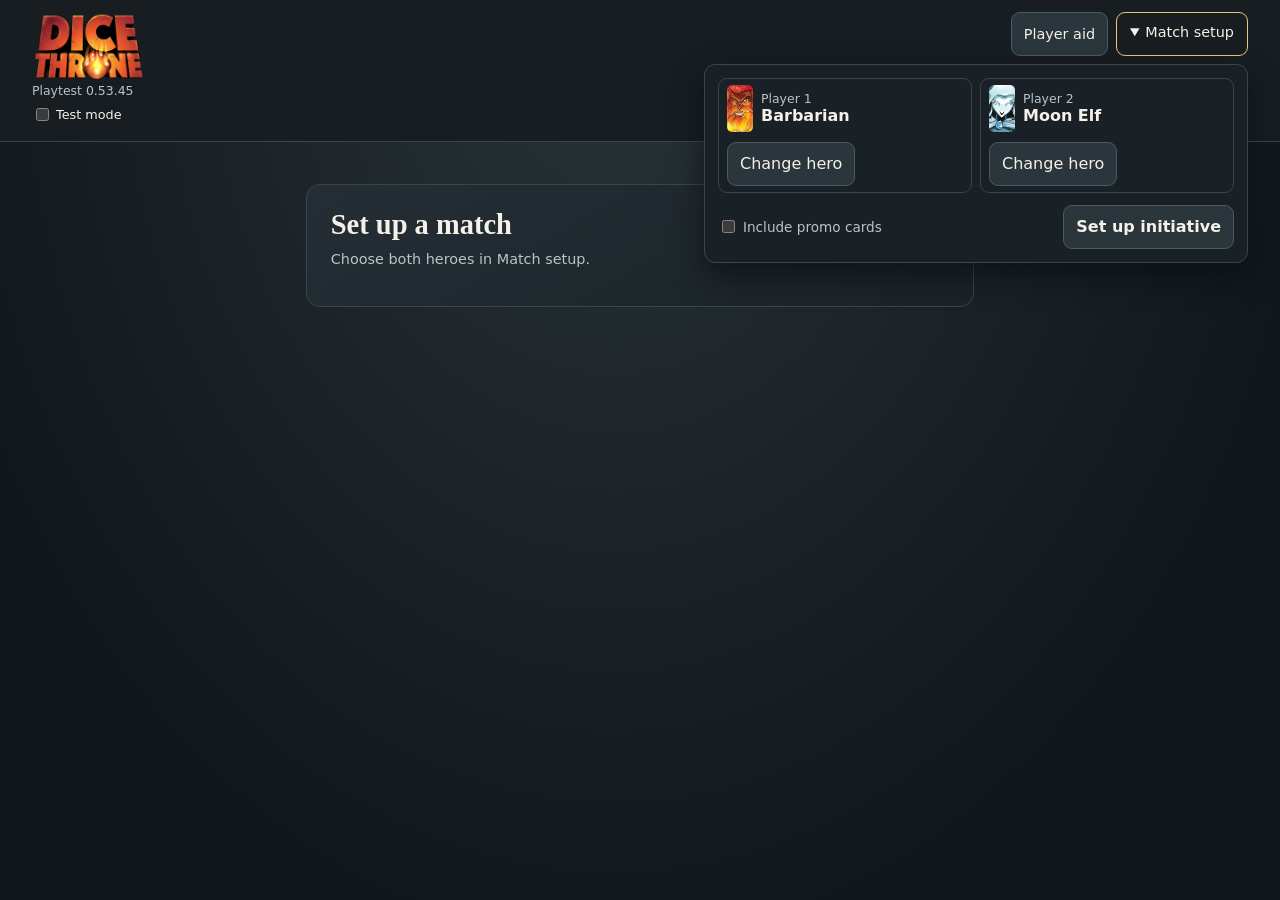
<file: docs/index.html>
<!doctype html>
<html lang="en-GB">
<head>
<meta charset="utf-8">
<meta name="viewport" content="width=device-width,initial-scale=1">
<meta name="theme-color" content="#171d21">
<title>Dice Throne · Match</title>
<style>
:root{color-scheme:dark;font-family:system-ui,sans-serif;background:#10121a;color:#f5f1e9;--panel:#1a1e29;--line:#343a4a;--muted:#bac0ce;--gold:#f2c579}
*{box-sizing:border-box}body{margin:0}button{font:inherit;cursor:pointer}button:focus-visible,summary:focus-visible{outline:3px solid var(--gold);outline-offset:3px}button{color:inherit;background:#282f40;border:1px solid #465069;border-radius:9px;min-height:44px;padding:7px 12px}button:hover:not(:disabled){background:#374258}button:disabled{opacity:.53;cursor:default}button.primary{background:var(--gold);color:#221809;border-color:var(--gold);font-weight:750}button.primary:hover:not(:disabled){background:#ffdf9e}button[aria-pressed=true]{border-color:var(--gold)}
header{border-bottom:1px solid var(--line);background:#161923}header>div{max-width:1650px;margin:auto;padding:14px clamp(12px,3vw,42px);display:flex;align-items:center;justify-content:space-between;gap:10px}h1{font-family:Georgia,serif;font-size:clamp(1.35rem,3vw,2rem);margin:0}header small{color:var(--muted)}
main{max-width:1650px;margin:auto;padding:clamp(10px,2.5vw,32px);display:grid;grid-template-columns:minmax(0,1fr) minmax(300px,.84fr) minmax(0,1fr);gap:14px;align-items:start}
.hero,.arena{background:var(--panel);border:1px solid var(--line);border-radius:14px;overflow:hidden;min-width:0}.hero-head{padding:12px;display:flex;flex-wrap:wrap;gap:7px 14px;align-items:center;border-top:3px solid var(--hero)}.hero h2{font-family:Georgia,serif;font-size:1.35rem;margin:0 auto 0 0}.hero strong{color:var(--hero);white-space:nowrap}
.inventory{display:flex;align-items:center;justify-content:space-between;gap:8px;padding:9px 12px;border-top:1px solid var(--line);font-size:.85rem}.tokens{flex-basis:100%;display:flex;min-height:21px;gap:7px;flex-wrap:wrap;color:var(--muted);font-size:.8rem}.token{display:inline-flex;align-items:center;gap:5px}.token img{width:19px;height:19px}
.arena{padding:14px}.phase{display:flex;align-items:center;justify-content:space-between;gap:8px;color:var(--gold);font-size:.9rem}.arena h2{font-size:1.21rem;margin:9px 0 5px}.arena p{margin:5px 0 12px;color:var(--muted);font-size:.9rem}.dice{display:grid;grid-template-columns:repeat(5,minmax(0,1fr));gap:6px;margin:12px 0}.die{display:grid;place-items:center;width:100%;padding:4px;aspect-ratio:1;min-height:0;border-radius:9px;background:#242937;border:1px solid #51566a}.die img{width:100%;border-radius:4px;display:block}.die[aria-pressed=true]{background:#665132;border-color:var(--gold)}.die:disabled{opacity:1;cursor:default}.empty{color:#b7bdcd}.controls{display:flex;flex-wrap:wrap;gap:7px}.abilities{display:grid;gap:6px;margin-top:12px}.ability{text-align:left}.ability small{display:block;margin-top:2px;color:var(--muted);font-size:.78rem}.ability strong{font-size:.94rem}.action-log{border-top:1px solid var(--line);margin-top:14px;padding-top:11px}.action-log summary{cursor:pointer;font-size:.9rem}.action-log ol{font-size:.82rem;color:var(--muted);padding-left:23px;max-height:180px;overflow:auto}.action-log li{padding:3px 0}
.vitals{display:inline-flex;gap:12px;align-items:center;white-space:nowrap}


.token-help button{background:transparent;padding:3px 5px;min-height:28px;font-size:inherit}
.token-note{display:block;margin:4px 0 0;line-height:1.4;color:var(--muted)}
.token-note[hidden]{display:none}
dialog{color:inherit;background:var(--panel);border:1px solid var(--line);border-radius:12px;width:min(1100px,96vw);max-width:none;padding:12px}
dialog::backdrop{background:#080a12dc}
.viewer-head,.viewer-tools{display:flex;align-items:center;gap:7px;flex-wrap:wrap;margin-bottom:8px}.viewer-head h2{margin:0 auto 0 0;font-size:1.15rem}
.viewer-scroll{overflow:auto;height:65vh;touch-action:pan-x pan-y;background:#10121a;border-radius:7px}
.viewer-scroll img{display:block;max-width:none;height:auto;margin-inline:auto}
.setup-seats{display:grid;grid-template-columns:repeat(2,minmax(0,1fr));gap:8px}
.setup-seat{display:flex;align-items:center;gap:10px;padding:6px 8px;border:1px solid var(--line);border-radius:9px}
.setup-seat small,.setup-seat strong{display:block}
.setup-seat button{white-space:nowrap}
.setup-actions{display:flex;align-items:center;gap:10px;flex-wrap:wrap}
.setup-actions label{display:flex;align-items:center;gap:5px;font-size:.85rem;color:var(--muted)}
#hero-picker{width:min(520px,calc(100% - 24px));max-height:85dvh;padding:0;overflow:hidden}
#hero-picker[open]{display:flex;flex-direction:column}
body:has(#hero-picker[open]){overflow:hidden}
.picker-head{padding:14px 16px 12px;border-bottom:1px solid var(--line)}
.picker-head label{display:block;margin:10px 0 5px;color:var(--muted);font-size:.88rem}
#hero-search{width:100%;min-height:44px;padding:8px 10px;font:inherit;color:inherit;background:#10121a;border:1px solid #51566a;border-radius:8px}
#hero-search:focus-visible{outline:2px solid var(--gold);outline-offset:2px}
.picker-results{padding:12px 16px 16px;min-height:0;overflow:auto;overscroll-behavior:contain}
.picker-results details{border:1px solid var(--line);border-radius:9px}
.picker-results details+details{margin-top:8px}
.picker-results summary{padding:12px;cursor:pointer;font-weight:650}
.picker-heroes{display:grid;gap:5px;padding:0 8px 8px}
.picker-hero{display:grid;grid-template-columns:auto minmax(0,1fr) auto;align-items:center;gap:8px;text-align:left;padding-block:5px}
.picker-hero span{overflow-wrap:anywhere}
.picker-hero[hidden]{display:none}
.picker-hero[aria-current="true"]{border-color:var(--gold)}
.picker-hero small{color:var(--gold);white-space:nowrap}
#hero-no-results{margin:0;color:var(--muted)}
@media(max-width:800px){
  header>div{align-items:stretch;flex-direction:column}
}
@media(hover:none) and (pointer:coarse){
  #hero-picker{inset:0;margin:0;width:100%;height:100dvh;max-height:none;border:0;border-radius:0}
}
.hand-panel{border-top:1px solid var(--line);margin-top:12px;padding-top:10px}
.hand-panel h3{margin:0 0 8px;font-size:.95rem}
.hand-group h3{font-size:.85rem;margin:0 0 6px;color:var(--muted)}
.hand-group+.hand-group{margin-top:14px}
.hand-grid{display:grid;gap:6px}
.hand-card{display:grid;grid-template-columns:minmax(0,1fr) auto;gap:5px}
.hand-card>button{text-align:left}
.hand-card small{color:var(--muted);display:block}
.card-command{display:flex;gap:6px;margin:6px 0;flex-wrap:wrap}
.card-command label{width:100%;font-size:.86rem}
.card-command select{max-width:100%;min-height:42px;width:100%;padding:4px;border-radius:7px}

#hand-dialog{width:min(520px,96vw);max-height:85dvh;overflow-y:auto}
.board-upgrades{padding:8px 12px;border-top:1px solid var(--line)}
.board-upgrades summary{cursor:pointer;font-size:.85rem}
.board-upgrades button{margin:6px 5px 0 0}
.income-note{padding:8px 10px;border:1px solid var(--line);border-radius:8px;margin-bottom:10px;font-size:.88rem}
.install-strip{display:flex;gap:10px;align-items:center;justify-content:flex-end;margin:0 auto;padding:6px clamp(10px,2.5vw,32px);max-width:1650px;color:var(--muted);font-size:.8rem}
.install-strip button{min-height:32px}
.token-actions{margin-top:12px}.token-actions strong{display:block;font-size:.85rem;margin-bottom:5px}
</style>
<link rel="stylesheet" href="./match-ui.css">
<link rel="manifest" href="./manifest.webmanifest">
<link rel="icon" href="./icons/dice-throne-192.png">
<link rel="apple-touch-icon" href="./icons/dice-throne-192.png">
</head>
<body>
<header>
 <div>
  <div>
   <h1><img class="header-logo" src="./dice-throne-logo.png" alt="Dice Throne" width="1024" height="612"></h1>
   <small>Playtest 0.53.45</small>
   <label class="test-mode-label"><input id="test-mode" type="checkbox" autocomplete="off"> Test mode</label>
  </div>
  <div class="header-actions">
  <button id="open-player-aid" type="button" aria-haspopup="dialog" aria-controls="viewer">Player aid</button>
  <details class="setup-menu" id="match-setup">
   <summary>Match setup</summary>
   <div class="match-setup">
   <div class="setup-seats">
    <div class="setup-seat">
     <div class="setup-identity"><img id="setup-portrait-0" class="hero-portrait" alt="" width="179" height="323" loading="lazy"><div><small>Player 1</small><strong id="setup-hero-0"></strong></div></div>
     <button type="button" id="change-hero-0" aria-label="Change hero for Player 1" aria-describedby="setup-hero-0" aria-haspopup="dialog">Change hero</button>
    </div>
    <div class="setup-seat">
     <div class="setup-identity"><img id="setup-portrait-1" class="hero-portrait" alt="" width="179" height="323" loading="lazy"><div><small>Player 2</small><strong id="setup-hero-1"></strong></div></div>
     <button type="button" id="change-hero-1" aria-label="Change hero for Player 2" aria-describedby="setup-hero-1" aria-haspopup="dialog">Change hero</button>
    </div>
   </div>
   <div class="setup-actions"><label><input id="promos" type="checkbox"> Include promo cards</label><button id="reset" type="button">Set up initiative</button></div>
   </div>
  </details>
  </div>
 </div>
</header>
<aside class="install-strip"><span role="status" id="offline-status">Preparing offline play…</span><button type="button" id="install-app" hidden>Install app</button></aside>
<main id="match"></main>
<dialog id="hero-picker" aria-labelledby="hero-picker-title">
 <div class="picker-head">
  <div class="viewer-head"><h2 id="hero-picker-title"></h2><form method="dialog"><button autofocus>Cancel</button></form></div>
  <label for="hero-search">Search by hero name</label>
  <div class="picker-tools">
   <input id="hero-search" type="search" autocomplete="off">
   <button id="random-hero" type="button">Random hero</button>
  </div>
 </div>
 <div class="picker-results">
  <div id="hero-groups"></div>
  <p id="hero-no-results" role="status"></p>
 </div>
</dialog>
<dialog id="test-vitals" aria-labelledby="test-vitals-title">
 <div class="viewer-head"><h2 id="test-vitals-title"></h2><form method="dialog"><button>Cancel</button></form></div>
 <form id="test-vitals-form">
  <label for="test-hp">Health</label>
  <div class="test-vitals-step">
   <button type="button" data-step="down" data-field="test-hp" aria-label="Decrease Health">−</button>
   <input id="test-hp" type="number" inputmode="numeric" min="1" max="60" step="1" required>
   <button type="button" data-step="up" data-field="test-hp" aria-label="Increase Health">+</button>
  </div>
  <label for="test-cp">CP</label>
  <div class="test-vitals-step">
   <button type="button" data-step="down" data-field="test-cp" aria-label="Decrease CP">−</button>
   <input id="test-cp" type="number" inputmode="numeric" min="0" max="15" step="1" required>
   <button type="button" data-step="up" data-field="test-cp" aria-label="Increase CP">+</button>
  </div>
  <button type="submit" class="primary">Apply</button>
 </form>
</dialog>
<dialog id="hand-dialog" aria-labelledby="hand-title">
 <div class="viewer-head"><h2 id="hand-title"></h2><form method="dialog"><button>Close hand</button></form></div>
 <div id="hand-content"></div>
</dialog>
<dialog id="hero-sheet" aria-labelledby="hero-sheet-title">
 <div class="viewer-head"><h2 id="hero-sheet-title"></h2><form method="dialog"><button autofocus>Close</button></form></div>
 <div id="hero-sheet-content"></div>
</dialog>
<dialog id="token-info" aria-labelledby="token-info-title" aria-describedby="token-info-note">
 <div class="viewer-head"><h2 id="token-info-title"></h2><form method="dialog"><button autofocus>Close</button></form></div>
 <div class="token-info-body">
  <div id="token-info-icon" class="large-token-icon" aria-hidden="true"></div>
  <p id="token-info-note"></p>
 </div>
</dialog>
<dialog id="deck-dialog" aria-labelledby="deck-title">
 <div class="viewer-head"><h2 id="deck-title"></h2><form method="dialog"><button autofocus>Close deck</button></form></div>
 <button id="view-all-deck" type="button" hidden>Full deck list</button>
 <div id="deck-content"></div>
</dialog>
<dialog id="viewer" aria-labelledby="viewer-title">
 <div class="viewer-head"><h2 id="viewer-title"></h2><form method="dialog"><button>Close</button></form></div>
 <nav id="player-aid-sections" class="viewer-tools" aria-label="Player aid sections" hidden>
  <button id="aid-turn-summary" type="button" aria-pressed="false">Turn summary</button>
  <button id="aid-quick-reference" type="button" aria-pressed="false">Quick reference</button>
  <button id="aid-damage-cheat-sheet" type="button" aria-pressed="false">Damage cheat sheet</button>
 </nav>
 <nav id="board-sections" class="viewer-tools" aria-label="Board views" hidden>
  <button id="board-scan" type="button" aria-pressed="true">Board</button>
  <button id="board-upgrades-tab" type="button" aria-pressed="false">Upgrades</button>
 </nav>
 <div id="viewer-zoom" class="viewer-tools">
  <button id="zoom-out" aria-label="Zoom out">−</button><button id="zoom-fit">Fit</button><button id="zoom-in" aria-label="Zoom in">+</button>
  <button id="leaflet-front">Front</button><button id="leaflet-back">Back</button>
 </div>
 <div id="viewer-scroll" class="viewer-scroll"><img id="viewer-image" alt=""></div>
 <div id="board-upgrades-panel" hidden></div>
</dialog>
<script src="./art-shared.js"></script>
<script src="./art-shared-marvel.js"></script>
<script src="./art-hero-1.js"></script>
<script src="./art-hero-2.js"></script>
<script src="./art-hero-3.js"></script>
<script src="./art-hero-4.js"></script>
<script src="./art-hero-5.js"></script>
<script src="./art-hero-6.js"></script>
<script src="./art-hero-7.js"></script>
<script src="./art-hero-8.js"></script>
<script src="./art-hero-9.js"></script>
<script src="./art-hero-10.js"></script>
<script src="./art-hero-11.js"></script>
<script src="./art-hero-12.js"></script>
<script src="./art-hero-13.js"></script>
<script src="./art-hero-14.js"></script>
<script src="./art-hero-15.js"></script>
<script src="./art-hero-16.js"></script>
<script src="./art-hero-17.js"></script>
<script src="./art-hero-18.js"></script>
<script src="./art-hero-19.js"></script>
<script src="./art-hero-20.js"></script>
<script src="./art-hero-21.js"></script>
<script src="./art-hero-22.js"></script>
<script src="./art-hero-23.js"></script>
<script src="./art-hero-24.js"></script>
<script src="./art-hero-25.js"></script>
<script src="./art-hero-26.js"></script>
<script src="./art-hero-27.js"></script>
<script src="./art-hero-28.js"></script>
<script src="./art-hero-29.js"></script>
<script src="./art-hero-30.js"></script>
<script src="./art-hero-31.js"></script>
<script src="./art-hero-32.js"></script>
<script src="./art-hero-33.js"></script>
<script src="./art-hero-34.js"></script>
<script src="./art-hero-35.js"></script>
<script src="./art-hero-36.js"></script>
<script src="./art-hero-37.js"></script>
<script src="./art-hero-38.js"></script>
<script src="./art-hero-39.js"></script>
<script src="./art-hero-40.js"></script>
<script src="./art-hero-41.js"></script>
<script src="./art-hero-42.js"></script>
<script src="./art-hero-43.js"></script>
<script src="./art-hero-44.js"></script>
<script src="./art-hero-45.js"></script>
<script src="./heroes/barbarian.js"></script>
<script src="./heroes/moon-elf.js"></script>
<script src="./heroes/pyromancer.js"></script>
<script src="./heroes/shadow-thief.js"></script>
<script src="./heroes/monk.js"></script>
<script src="./heroes/paladin.js"></script>
<script src="./heroes/ninja.js"></script>
<script src="./heroes/treant.js"></script>
<script src="./heroes/cursed-pirate.js"></script>
<script src="./heroes/artificer.js"></script>
<script src="./heroes/seraph.js"></script>
<script src="./heroes/vampire-lord.js"></script>
<script src="./heroes/gunslinger.js"></script>
<script src="./heroes/samurai.js"></script>
<script src="./heroes/tactician.js"></script>
<script src="./heroes/huntress.js"></script>
<script src="./heroes/headless-horseman.js"></script>
<script src="./heroes/necromancer.js"></script>
<script src="./heroes/pale-lady.js"></script>
<script src="./heroes/raveness.js"></script>
<script src="./heroes/druid.js"></script>
<script src="./heroes/duelist.js"></script>
<script src="./heroes/forgemaster.js"></script>
<script src="./heroes/sun-elf.js"></script>
<script src="./heroes/black-panther.js"></script>
<script src="./heroes/black-widow.js"></script>
<script src="./heroes/captain-marvel.js"></script>
<script src="./heroes/doctor-strange.js"></script>
<script src="./heroes/loki.js"></script>
<script src="./heroes/scarlet-witch.js"></script>
<script src="./heroes/spider-man.js"></script>
<script src="./heroes/thor.js"></script>
<script src="./heroes/cyclops.js"></script>
<script src="./heroes/gambit.js"></script>
<script src="./heroes/iceman.js"></script>
<script src="./heroes/jean-grey.js"></script>
<script src="./heroes/psylocke.js"></script>
<script src="./heroes/rogue.js"></script>
<script src="./heroes/storm.js"></script>
<script src="./heroes/wolverine.js"></script>
<script src="./heroes/alchemist.js"></script>
<script src="./heroes/krampus.js"></script>
<script src="./heroes/mystic-brawler.js"></script>
<script src="./heroes/santa.js"></script>
<script src="./heroes/deadpool.js"></script>
<script src="./damage.js"></script>
<script src="./turn.js"></script>
<script src="./rolls.js"></script>
<script src="./engine.js"></script>
<script src="./app.js"></script>
<script src="./install.js" defer></script>
</body>
</html>
</file>
<file: docs/match-ui.css>
:root {
  --surface: #192026;
  --panel: #20282e;
  --line: #3b464c;
  --muted: #bac4c6;
  --gold: #edc27c;
  --ink: #f5f1e8;
  color: var(--ink);
  background: #11171b;
}

body {
  min-height: 100dvh;
  background: radial-gradient(ellipse at 48% 0%, #293336, transparent 44rem), #11171b;
}

button {
  background: #2b353c;
  border-color: #4c5b61;
}

button:hover:not(:disabled) {
  background: #37454d;
}

header {
  background: #171d21;
  border-color: var(--line);
}

header > div {
  --header-gutter: clamp(12px, 2.5vw, 36px);
  max-width: 1440px;
  padding: 12px var(--header-gutter);
  align-items: flex-start;
  flex-direction: row;
}

.header-logo {
  display: block;
  width: clamp(86px, 10vw, 114px);
  height: auto;
}

header small {
  font-size: .78rem;
}

.header-actions {
  display: flex;
  flex-wrap: wrap;
  justify-content: flex-end;
  align-items: flex-start;
  gap: 8px;
}

#open-player-aid {
  font-size: .9rem;
  white-space: nowrap;
}

#player-aid-sections[hidden] {
  display: none;
}

.setup-menu {
  position: relative;
}

.setup-menu > summary {
  min-height: 44px;
  padding: 11px 13px;
  border: 1px solid var(--line);
  border-radius: 9px;
  cursor: pointer;
  font-size: .9rem;
  white-space: nowrap;
}

.setup-menu[open] > summary {
  border-color: var(--gold);
}

.match-setup {
  position: absolute;
  inset: calc(100% + 8px) 0 auto auto;
  z-index: 3;
  width: min(34rem, calc(100vw - 2 * var(--header-gutter)));
  padding: 13px;
  display: grid;
  grid-template-columns: minmax(0, 1fr);
  gap: 12px;
  background: var(--surface);
  border: 1px solid var(--line);
  border-radius: 11px;
  box-shadow: 0 14px 30px #05090c8c;
}

.setup-seats,
.setup-actions {
  min-width: 0;
}

.picker-tools {
  display: grid;
  grid-template-columns: minmax(0, 1fr) auto;
  gap: 7px;
}

.setup-seat {
  align-items: start;
  flex-direction: column;
}

@media (max-width: 560px) {
  .setup-seat {
    align-items: stretch;
    justify-content: space-between;
  }
  .setup-seat button { white-space: normal; }
}

.setup-seat strong {
  white-space: normal;
  overflow-wrap: anywhere;
}

.setup-identity,
.hero-identity {
  display: grid;
  grid-template-columns: auto minmax(0, 1fr);
  align-items: center;
  gap: 8px;
  min-width: 0;
}

.hero-portrait {
  display: block;
  width: var(--portrait-width, 26px);
  height: auto;
  border-radius: 5px;
  background: #10121a;
}

.setup-actions {
  justify-content: space-between;
}

#reset {
  font-weight: 750;
}

.install-strip {
  max-width: 1440px;
  min-height: 30px;
  padding-block: 3px;
  color: #aebbbd;
}

main {
  max-width: 1440px;
  grid-template-columns: minmax(185px, .72fr) minmax(0, 1.9fr) minmax(185px, .72fr);
  grid-template-areas: "player-one decision player-two";
  gap: clamp(10px, 1.6vw, 24px);
  padding: 12px clamp(12px, 2.5vw, 36px) 24px;
}

.seat-0 { grid-area: player-one; }
.seat-1 { grid-area: player-two; }

.hero {
  align-self: start;
  border-radius: 12px;
  background: var(--surface);
}

.hero[data-deciding="true"] {
  border-color: color-mix(in srgb, var(--hero) 55%, var(--line));
}

.hero .hero-head {
  display: grid;
  grid-template-columns: minmax(0, 1fr);
  gap: 5px;
  padding: clamp(10px, 1.4vw, 16px);
  border-top-width: 2px;
}

.hero-identity {
  --portrait-width: clamp(40px, 4.2vw, 57px);
}

.seat-label {
  color: var(--hero);
  font-size: .74rem;
  font-weight: 720;
}

.hero h2 {
  margin: 0;
  font-size: clamp(1.06rem, 2vw, 1.5rem);
  overflow-wrap: anywhere;
}

.hero .vitals {
  display: flex;
  flex-wrap: wrap;
  gap: 3px 12px;
  margin: 1px 0 4px;
  font-size: .82rem;
}

.vitals strong {
  font-size: 1.12rem;
  font-variant-numeric: tabular-nums;
}

.hero-links {
  display: grid;
  grid-template-columns: 1fr 1fr;
  gap: 5px;
}

.hero-links button {
  min-width: 0;
  padding-inline: 4px;
  font-size: .82rem;
}

.curmudgeon-toggle {
  display: inline-flex;
  align-items: center;
  gap: 6px;
  justify-self: start;
  padding-inline: 8px;
  font-size: .82rem;
  text-align: start;
}

.curmudgeon-toggle img { flex: none; }

.curmudgeon-toggle[aria-pressed="true"] { border-color: var(--gold); }

.hero-information > summary,
.match-effects > summary {
  min-height: 44px;
  padding: 11px 12px;
  border-top: 1px solid var(--line);
  color: var(--muted);
  overflow-wrap: anywhere;
  font-size: .83rem;
  cursor: pointer;
}

.hero-information-body {
  padding: 0 12px 12px;
  min-width: 0;
  overflow-wrap: anywhere;
}

button.hero-sheet-trigger,
.hero-token-strip {
  display: none;
}

#token-info {
  width: min(100% - 24px, 420px);
}

.token-info-body {
  display: grid;
  justify-items: center;
  gap: 12px;
  padding: 8px 0 0;
}

#token-info-icon {
  --token-reference-size: 88px;
}

.large-token-icon {
  width: var(--token-reference-size, 52px);
  height: var(--token-reference-size, 52px);
  display: grid;
  grid-template: minmax(0, 1fr) / minmax(0, 1fr);
  place-items: center;
  flex: none;
}

.large-token-icon img {
  display: block;
  width: 100%;
  height: 100%;
  min-width: 0;
  min-height: 0;
  object-fit: contain;
}

.circular-token-art {
  clip-path: circle(49.5%);
}

.large-token-icon .token-initial {
  font-size: 1.15rem;
}

.token-roll-reference {
  display: flex;
  align-items: center;
  gap: 12px;
  margin-block: 10px;
  padding: 8px 10px;
  background: #192125;
  border: 1px solid var(--line);
  border-radius: 8px;
}

.token-roll-reference p {
  margin: 0;
  line-height: 1.35;
}

#token-info p {
  width: 100%;
  margin: 0;
  line-height: 1.5;
  text-align: center;
  overflow-wrap: anywhere;
}

@media (hover: hover) and (pointer: fine) {
  .hero:has(.token-help:hover, .token-help > button:focus-visible) {
    overflow: visible;
    z-index: 1;
  }

  .tokens,
  .hero-state-row {
    position: relative;
  }

  .token-help .token-note {
    position: absolute;
    inset: 100% 0 auto;
    z-index: 2;
    margin: 4px 0 0;
    padding: 8px 10px;
    border: 1px solid var(--line);
    border-radius: 8px;
    background: var(--panel);
    box-shadow: 0 3px 10px #0007;
    pointer-events: none;
  }

  .token-help:hover > .token-note,
  .token-help:has(> button:focus-visible) > .token-note {
    display: block;
  }

  .tokens:has(.token-help:hover) .token-help:not(:hover) > .token-note {
    display: none;
  }
}

#hero-sheet {
  inset: auto 0 0;
  margin: 0 auto;
  width: min(100%, 520px);
  max-height: 75dvh;
  overflow: hidden;
  padding-bottom: max(12px, env(safe-area-inset-bottom));
  border-radius: 16px 16px 0 0;
}

#hero-sheet[open] {
  display: flex;
  flex-direction: column;
}

body:has(#hero-sheet[open]) {
  overflow: hidden;
}

#hero-sheet-content {
  overflow-y: auto;
  overscroll-behavior: contain;
}

#hero-sheet .hero-information-body { padding: 0; }

#hero-sheet .inventory {
  justify-content: flex-start;
  gap: 8px 16px;
}

#hero-sheet .inventory button,
#hero-sheet .discard-link,
#hero-sheet summary,
#hero-sheet .token-help button { min-height: 44px; }

#hero-sheet summary { padding-block: 10px; }

#hero-sheet .hero-component-link {
  display: block;
  width: 100%;
  text-align: start;
}

.hero-reference-row {
  border-top: 1px solid var(--line);
  padding: 8px 0;
}

#board-sections[hidden], #viewer-zoom[hidden] { display: none; }

#board-upgrades-panel {
  max-height: 65dvh;
  overflow-y: auto;
  overscroll-behavior: contain;
}

#board-upgrades-panel ul {
  list-style: none;
  padding: 0;
  margin: 0;
}

#view-all-deck {
  align-self: flex-start;
  margin-bottom: 8px;
}

.draw-count {
  display: inline-flex;
  align-items: center;
  gap: 6px;
  padding: 0;
  border: 0;
}

.discard-link {
  display: inline-flex;
  align-items: center;
  color: inherit;
  text-underline-offset: .2em;
}

.discard-link:hover,
.discard-link:focus-visible {
  color: var(--gold);
}

button.draw-count,
button.draw-count:hover {
  background: transparent;
}

.draw-count:active {
  color: var(--gold);
}

@media (hover: hover) {
  .draw-count:hover {
    color: var(--gold);
  }
}
.draw-count img {
  width: 21px;
  height: 33px;
  object-fit: contain;
}

#deck-dialog {
  width: min(520px, 96vw);
  max-height: 85dvh;
  overflow: hidden;
}

#deck-dialog[open] {
  display: flex;
  flex-direction: column;
}

#deck-content {
  overflow-y: auto;
  overscroll-behavior: contain;
}

.deck-group > summary {
  min-height: 44px;
  padding: 11px 4px;
  border-bottom: 1px solid var(--line);
  cursor: pointer;
  font-size: .9rem;
  color: var(--gold);
}

.deck-card-list {
  margin: 0;
  padding: 0;
  list-style: none;
}

.deck-entry {
  display: grid;
  grid-template-columns: minmax(0, 1fr) auto;
  align-items: center;
  gap: 8px;
  padding-block: 4px;
  border-bottom: 1px solid var(--line);
}

.deck-entry small {
  display: block;
  color: var(--muted);
}

.hero-information-body .inventory {
  padding: 7px 0;
  flex-wrap: wrap;
  min-width: 0;
  font-size: .78rem;
}

.hero-information-body .tokens {
  gap: 5px;
  margin-bottom: 7px;
}

.hero-states {
  display: grid;
  gap: 4px;
  margin-bottom: 8px;
  padding-bottom: 8px;
  border-bottom: 1px solid var(--line);
  color: var(--muted);
  font-size: .8rem;
}

.hero-state-row .token img {
  width: 19px;
  height: 19px;
  object-fit: contain;
}

.storm-charge-slots {
  display: grid;
  gap: 4px;
  margin-top: 6px;
}

.storm-charge-slots .token-help {
  position: relative;
}

.storm-charge-slots .token-help button {
  width: 100%;
}

.storm-charge-slots .token-note > span {
  display: block;
}

.hero-information-body .token-help button {
  min-height: 36px;
  border-color: #435159;
  border-radius: 6px;
  text-align: start;
}

.hero-information-body .token-actions,
.hero-information-body .board-upgrades,
.hero-information-body .forge-inventory {
  margin: 0;
  padding: 8px 0;
  border-top: 1px solid var(--line);
  font-size: .8rem;
}

.hero-information-body summary {
  cursor: pointer;
}

.hero-information-body strong { white-space: normal; }

.hero-information-body img {
  max-width: 100%;
}

.arena {
  grid-area: decision;
  min-width: 0;
  padding: clamp(12px, 2vw, 24px);
  border-radius: 14px;
  overflow: visible;
  background: linear-gradient(150deg, #242e34, #192126 32rem);
}

.phase {
  color: var(--gold);
  font-size: .84rem;
  font-weight: 720;
}

.decision-owner {
  display: flex;
  flex-wrap: wrap;
  align-items: center;
  justify-content: space-between;
  gap: 4px 10px;
  margin: 9px 0 13px;
  padding: 9px 11px;
  border-inline-start: 3px solid var(--decision-ink);
  border-radius: 4px 8px 8px 4px;
  background: #11191dcc;
  --decision-ink: #e9a987;
}

.decision-owner[data-player="1"] {
  --decision-ink: #89cbc5;
}

.decision-owner strong { color: var(--decision-ink); }
.decision-owner span { color: var(--muted); font-size: .83rem; }

.arena h2 {
  margin: 0 0 7px;
  font-family: Georgia, serif;
  font-size: clamp(1.24rem, 3vw, 1.78rem);
  line-height: 1.14;
  overflow-wrap: anywhere;
}

.arena p {
  line-height: 1.5;
}

.arena button {
  max-width: 100%;
  white-space: normal;
}

.decision-actions > button,
.effect-options > button {
  margin: 2px 4px 4px 0;
}

.decision-actions .dice {
  max-width: 400px;
}

.manifest-roll {
  display: flex;
  align-items: center;
  gap: 8px;
  margin-block: 10px 12px;
  color: var(--muted);
  font-size: .85rem;
}

.manifest-roll .die {
  flex: 0 0 44px;
}

.abilities {
  --requirement-ink: #ffe6ad;
  grid-template-columns: repeat(auto-fit, minmax(min(220px, 100%), 1fr));
  gap: 7px;
}

.ability {
  padding: 8px 10px;
  min-height: 54px;
  text-align: start;
}

.ability small {
  line-height: 1.34;
  font-size: .82rem;
}

.ability .ability-requirement,
.ability:disabled .ability-requirement,
.ability[data-test-ready="false"] .ability-requirement {
  margin-top: 4px;
  color: var(--requirement-ink, var(--gold));
  font-weight: 650;
}

.ability-name {
  color: var(--gold);
}

.storm-charge-heading,
.potion-ability-heading,
.unearthed-heading {
  display: flex;
  align-items: flex-start;
  justify-content: space-between;
  gap: 6px;
}

.ability-potions {
  display: inline-flex;
  flex-wrap: wrap;
  justify-content: flex-end;
  gap: 4px;
  margin-inline-start: auto;
}

.ability-potions img {
  display: block;
  width: 22px;
  height: 22px;
  object-fit: contain;
}

.unearthed-heading small {
  margin: 0;
  color: var(--ink);
  font-weight: 650;
}

.storm-charge-icon,
.hero-state-row .token .storm-charge-icon {
  flex: none;
  width: 24px;
  height: 18px;
  object-fit: contain;
}

.ability-reference {
  display: grid;
  grid-template-columns: repeat(auto-fit, minmax(min(200px, 100%), 1fr));
  gap: 7px;
  margin-block: 10px;
}

.ability-reference > div {
  padding: 8px 10px;
  background: #192125;
  border: 1px solid var(--line);
  border-radius: 8px;
}

.ability-reference > div > div {
  display: flex;
  flex-wrap: wrap;
  justify-content: space-between;
  align-items: baseline;
  gap: 2px 8px;
}

.ability-reference small { color: var(--muted); }

.nevermore-outcomes {
  margin-block: 6px;
  padding-inline-start: 1.4rem;
  line-height: 1.45;
}

.ability-reference > div > button {
  display: block;
  width: min(100%, 310px);
  min-height: 44px;
  padding: 0;
  margin-top: 5px;
  overflow: hidden;
}

.ability-scan {
  position: relative;
  display: block;
  overflow: hidden;
}

.ability-scan img {
  position: absolute;
  max-width: none;
}

button.primary[data-action="defend"] .ability-name { color: inherit; }

.card-option {
  display: grid;
  grid-template-columns: minmax(0, 1fr) auto;
  align-items: center;
  gap: 6px;
  width: 100%;
  margin-block: 3px;
}

.card-option > :first-child {
  min-width: 0;
  overflow-wrap: anywhere;
}

.card-option > button:first-child {
  text-align: start;
}

button.card-preview {
  padding-inline: 10px;
  background: transparent;
  border-color: #738185;
}

button.card-preview:hover:not(:disabled) {
  background: #283238;
  border-color: var(--gold);
}

.token-choice {
  display: inline-flex;
  align-items: center;
  gap: 7px;
  text-align: start;
}

.token-choice .token-icon {
  flex: 0 0 26px;
  width: 26px;
  height: 26px;
  object-fit: contain;
}

.card-token-choices {
  display: grid;
  gap: 4px;
  width: 100%;
  min-width: 0;
  margin: 0;
  padding: 6px;
  border: 1px solid var(--line);
  border-radius: 8px;
}

.card-token-choices legend { padding-inline: 5px; }

.card-token-choices label {
  display: flex;
  align-items: center;
  gap: 9px;
  min-height: 44px;
  padding: 5px 7px;
  border: 1px solid transparent;
  border-radius: 6px;
  cursor: pointer;
}

.card-token-choices input {
  margin: 0;
  accent-color: var(--gold);
}

.card-token-choices label:has(:checked) {
  border-color: var(--gold);
  background: #292922;
}

.potion-inventory {
  display: grid;
  gap: 8px;
  margin-top: 8px;
}

.potion-inventory ul {
  list-style: none;
  padding: 0;
  margin: 4px 0 0;
}

.potion-inventory small,
.potion-type small {
  display: block;
  margin-top: 4px;
  color: var(--muted);
}

.potion-picker {
  display: grid;
  grid-template-columns: repeat(auto-fit, minmax(min(210px, 100%), 1fr));
  gap: 7px;
}

.potion-picker > strong,
.potion-picker > .potion-back {
  grid-column: 1 / -1;
  justify-self: start;
}

.potion-type {
  padding: 9px 10px;
  text-align: start;
}

.potion-type small {
  font-size: .82rem;
  line-height: 1.35;
}

.ability:disabled,
.ability[data-test-ready="false"]:not(:hover) {
  opacity: 1;
  background: #192125;
  border-color: #364349;
  color: #d1dadd;
}

.ability:disabled small {
  color: #b1babe;
}

.ability small.ability-effect { color: var(--ink); }

.match-effects {
  margin: 8px 0;
  border: 1px solid var(--line);
  border-radius: 9px;
  background: #182126;
}

.match-effects > summary {
  border: 0;
  color: var(--gold);
  font-weight: 680;
}

.effect-options {
  padding: 0 10px 9px;
}

.effect-options .token-actions {
  margin: 8px 0;
}

.action-log {
  margin-top: 15px;
}

.action-log summary {
  color: var(--muted);
}

.match-tools {
  display: flex;
  gap: 10px;
  align-items: center;
  justify-content: space-between;
  position: sticky;
  bottom: 8px;
  z-index: 2;
  margin-top: 14px;
  padding: 6px 8px 6px 12px;
  border: 1px solid #4a585d;
  border-radius: 9px;
  background: #172126;
  box-shadow: 0 5px 16px #080c106b;
}

.match-tool-buttons {
  display: flex;
  flex: 1;
  gap: 5px;
}

.match-tool-buttons button {
  flex: 1;
  min-width: 0;
  padding-inline: 5px;
  line-height: 1.15;
  overflow-wrap: anywhere;
}

.match-tool-buttons button small,
.board-button small {
  display: block;
  margin-top: 2px;
  color: var(--muted);
}

.playable-count { white-space: nowrap; }
.playable-count[data-available="true"] { color: var(--gold); }

.match-tools .quick-board { display: none; }

.match-tools button {
  flex-shrink: 0;
  font-weight: 730;
  border-color: #4a585d;
}

.match-tools button[data-responding="true"] { border-color: #a68652; }
.dice:has(.die.frozen) {
  padding-bottom: 19px;
  row-gap: 20px;
}
.die.frozen {
  position: relative;
  outline: 2px solid #b8f5ff;
}
.frozen-label {
  position: absolute;
  top: calc(100% + 5px);
  left: 50%;
  transform: translateX(-50%);
  color: #b8f5ff;
  line-height: 1;
  white-space: nowrap;
}

.die.kept { background: #665132; border-color: var(--gold); }

.dice:has(.die.rerolled) {
  padding-top: 14px;
  row-gap: 20px;
}
.die.rerolled { position: relative; }
.reroll-badge {
  position: absolute;
  bottom: calc(100% + 2px);
  left: 50%;
  transform: translateX(-50%);
  color: var(--gold);
  font-size: .65rem;
  font-weight: 750;
  line-height: 1;
  white-space: nowrap;
}

.dice-editor .dice {
  max-width: 400px;
}

.die.unavailable-die { opacity: .64; }

.die.face-picker-open {
  border-color: var(--gold);
  outline: 2px solid var(--gold);
  outline-offset: 2px;
}

.face-picker {
  margin: 0 0 14px;
  padding: 10px;
  max-width: 430px;
  background: #182126;
  border: 1px solid var(--line);
  border-radius: 8px;
}

.face-picker-options {
  display: flex;
  flex-wrap: wrap;
  align-items: center;
  gap: 6px;
  margin-top: 7px;
}

.face-picker-options .die {
  width: clamp(44px, 11vw, 54px);
}

@media (max-width: 840px) {
  main {
    grid-template-columns: repeat(2, minmax(0, 1fr));
    grid-template-areas: "player-one player-two" "decision decision";
    gap: 9px;
  }

  main:has(.match-tools) {
    padding-bottom: calc(84px + env(safe-area-inset-bottom));
  }

  .hero-identity {
    --portrait-width: clamp(28px, 7vw, 39px);
  }

  .hero .vitals {
    gap: 1px 8px;
  }

  .hero-information {
    display: none;
  }

  button.hero-sheet-trigger {
    display: flex;
    width: 100%;
    min-width: 0;
    align-items: center;
    gap: 5px;
    justify-content: space-between;
    padding-inline: 10px;
    border: 0;
    border-top: 1px solid var(--line);
    border-radius: 0;
    background: transparent;
    color: var(--muted);
    font-size: .78rem;
    text-align: start;
  }

  .hero-token-strip {
    display: flex;
    flex-wrap: wrap;
    gap: 5px;
    padding: 0 8px 8px;
  }

  .hero-token-button {
    position: relative;
    display: grid;
    place-items: center;
    padding: 4px;
    width: 36px;
    min-height: 36px;
    background: var(--surface);
    border-color: var(--line);
  }

  .hero-token-button img {
    width: 24px;
    height: 24px;
    object-fit: contain;
  }

  .token-initial {
    font-size: .72rem;
    font-weight: 700;
  }

  .token-count {
    position: absolute;
    inset: auto 0 0 auto;
    min-width: 14px;
    padding-inline: 2px;
    border-radius: 6px;
    background: var(--gold);
    color: #191e28;
    font-size: .63rem;
    font-weight: 750;
    text-align: center;
  }

  .hero-sheet-trigger::after {
    content: "";
    width: 5px;
    height: 5px;
    margin-inline: 3px;
    border: solid currentColor;
    border-width: 1px 1px 0 0;
    transform: rotate(45deg);
  }

  .match-tools {
    position: fixed;
    inset: auto 12px calc(8px + env(safe-area-inset-bottom));
    margin: 0;
  }

  .match-tools .quick-board { display: inline-block; }

  .arena {
    align-self: start;
  }
}

@media (max-width: 440px) {
  .abilities {
    grid-template-columns: minmax(0, 1fr);
  }

  .ability {
    min-height: 48px;
    padding-block: 6px;
  }
}

.opposed-dice {
  display: grid;
  grid-template-columns: repeat(2, minmax(0, 1fr));
  gap: 12px;
  max-width: 320px;
  margin-block: 12px;
}

.opposed-dice strong {
  display: block;
  overflow-wrap: anywhere;
}

.opposed-dice .dice {
  display: block;
  margin-block: 5px 0;
}

.opposed-dice .die {
  width: min(100%, 64px);
  margin-top: 5px;
}

.test-mode-label {
  display: flex;
  align-items: center;
  gap: 4px;
  min-height: 30px;
  font-size: .8rem;
  white-space: nowrap;
}

.test-mode-label input {
  accent-color: var(--gold);
}

.test-vitals-button {
  display: block;
  margin-top: 4px;
  padding-inline: 7px;
  font-size: .75rem;
}

#test-vitals {
  width: min(340px, 94vw);
}

#test-vitals-form {
  display: grid;
  gap: 8px;
}

.test-vitals-step {
  display: grid;
  grid-template-columns: 44px minmax(0, 1fr) 44px;
  gap: 8px;
}

.test-vitals-step input {
  width: 100%;
  padding: 8px;
  color: inherit;
  background: #10121a;
  border: 1px solid #51566a;
  border-radius: 8px;
  text-align: center;
  font: inherit;
}

.test-deck-actions {
  grid-column: 1 / -1;
}

.card-recipient-list {
  display: grid;
  gap: 10px;
}

.card-recipient-list > .primary {
  justify-self: start;
}

.card-recipient-row {
  margin: 0;
  min-width: 0;
  padding: 8px;
  border: 1px solid var(--line);
  border-radius: 8px;
}

.card-recipient-row legend {
  padding-inline: 5px;
  font-weight: 650;
}

.card-recipient-row .controls > button {
  flex: 1 1 105px;
}

.card-recipient-list > p {
  margin: 0;
}

.card-option-body > .controls {
  margin-top: 5px;
}

.card-choice-list .card-option > button:first-child {
  width: 100%;
}

.token img.companion-art,
.hero-token-button img.companion-art {
  width: auto;
}

.hero-token-button img.companion-art {
  max-width: 24px;
}

/* Clip the scan backgrounds along the edges of the original printed pieces. */
.companion-art.healbot-1 {
  clip-path: polygon(
    45.0% 1.6%, 60.0% 2.6%, 70.0% 6.8%, 74.4% 10.4%, 81.7% 9.9%, 84.4% 10.9%,
    96.7% 25.0%, 97.2% 31.2%, 100.0% 35.4%, 100.0% 43.8%, 96.7% 47.4%, 91.7% 49.0%,
    90.6% 51.0%, 96.1% 60.4%, 96.1% 65.1%, 92.2% 70.8%, 85.6% 71.4%, 84.4% 73.4%,
    88.3% 89.1%, 86.1% 94.3%, 81.7% 97.4%, 22.2% 97.9%, 17.8% 97.4%, 12.2% 91.7%,
    11.7% 85.9%, 13.9% 81.8%, 15.0% 72.4%, 14.4% 71.4%, 8.3% 71.4%, 3.9% 66.7%,
    3.9% 59.9%, 8.3% 54.2%, 8.9% 50.0%, 7.2% 48.4%, 4.4% 48.4%, 0.0% 44.3%,
    0.0% 33.3%, 2.8% 31.8%, 3.9% 24.0%, 15.0% 11.5%, 18.9% 9.9%, 26.1% 9.9%,
    31.1% 5.7%
  );
}

.companion-art.healbot-2 {
  clip-path: polygon(
    45.6% 2.1%, 60.0% 2.6%, 66.7% 4.7%, 68.9% 6.8%, 71.1% 6.2%, 71.1% 7.8%,
    73.9% 9.9%, 82.2% 9.9%, 87.2% 13.5%, 91.1% 19.3%, 92.8% 19.3%, 97.2% 26.0%,
    97.2% 31.2%, 100.0% 35.4%, 100.0% 44.8%, 94.4% 49.5%, 91.1% 50.0%, 91.1% 53.1%,
    96.1% 60.4%, 96.1% 66.7%, 92.2% 71.4%, 89.4% 72.4%, 86.7% 71.4%, 85.0% 72.9%,
    88.3% 91.1%, 85.0% 95.8%, 79.4% 98.4%, 22.8% 98.4%, 15.6% 95.8%, 12.2% 91.7%,
    12.2% 85.4%, 15.0% 79.2%, 15.0% 72.4%, 6.1% 70.3%, 3.9% 66.1%, 3.9% 61.5%,
    8.9% 53.6%, 8.9% 49.5%, 4.4% 48.4%, 0.0% 44.3%, 0.0% 35.4%, 2.8% 31.8%,
    2.8% 26.6%, 16.1% 10.9%, 23.9% 10.4%, 31.1% 5.7%
  );
}

.companion-art.shockbot-1 {
  clip-path: polygon(
    38.3% 3.6%, 75.0% 4.1%, 79.4% 6.7%, 82.8% 16.0%, 86.1% 16.0%, 91.1% 19.1%,
    92.8% 24.2%, 95.6% 25.3%, 100.0% 32.0%, 99.4% 39.2%, 95.0% 44.8%, 98.3% 49.0%,
    99.4% 55.2%, 94.4% 62.4%, 88.3% 63.4%, 84.4% 66.0%, 85.0% 69.6%, 87.2% 70.1%,
    86.1% 74.2%, 87.2% 76.8%, 85.0% 75.8%, 83.9% 81.4%, 77.2% 88.7%, 73.3% 90.7%,
    67.2% 91.2%, 61.7% 95.4%, 56.7% 95.4%, 50.6% 97.4%, 40.0% 95.9%, 31.7% 91.2%,
    27.8% 91.2%, 18.3% 84.5%, 15.0% 80.4%, 15.0% 76.3%, 12.8% 74.2%, 12.8% 70.1%,
    15.0% 69.1%, 15.0% 66.0%, 10.6% 63.4%, 6.1% 62.9%, 1.7% 58.8%, 1.7% 57.2%,
    0.0% 57.2%, 0.6% 49.5%, 4.4% 45.4%, 0.0% 38.1%, 0.0% 31.4%, 1.7% 27.8%,
    6.1% 24.7%, 5.6% 22.7%, 7.2% 22.7%, 7.2% 20.6%, 9.4% 18.6%, 17.2% 14.9%,
    18.3% 10.3%, 22.2% 5.2%
  );
}

.companion-art.shockbot-2 {
  clip-path: polygon(
    25.0% 4.6%, 76.7% 4.6%, 81.7% 9.8%, 83.3% 16.0%, 89.4% 18.0%, 93.9% 23.2%,
    93.9% 25.3%, 99.4% 30.4%, 100.0% 41.2%, 98.9% 40.2%, 95.6% 44.8%, 99.4% 51.0%,
    99.4% 56.7%, 97.2% 60.8%, 93.3% 62.9%, 93.3% 64.9%, 92.2% 63.4%, 90.0% 63.4%,
    86.7% 64.4%, 87.2% 66.0%, 85.6% 65.5%, 85.0% 68.6%, 87.8% 73.2%, 85.0% 76.8%,
    85.0% 81.4%, 75.0% 90.2%, 67.2% 92.3%, 67.8% 93.8%, 65.6% 93.3%, 63.3% 95.4%,
    55.0% 97.4%, 47.8% 97.4%, 40.6% 96.4%, 31.7% 91.2%, 22.8% 89.2%, 22.2% 86.6%,
    15.0% 79.9%, 13.3% 71.1%, 16.1% 66.5%, 13.3% 64.4%, 10.6% 64.4%, 10.6% 63.4%,
    7.2% 63.9%, 3.3% 59.3%, 2.2% 59.8%, 1.1% 48.5%, 3.9% 47.4%, 4.4% 43.8%,
    0.6% 39.7%, 0.6% 31.4%, 1.7% 28.9%, 6.7% 25.3%, 7.2% 22.2%, 10.6% 18.0%,
    17.2% 16.0%, 20.6% 6.7%
  );
}

.companion-art.nanobot-1 {
  clip-path: polygon(
    46.7% 4.6%, 54.4% 4.6%, 65.0% 7.9%, 83.9% 20.8%, 92.8% 31.5%, 93.3% 41.7%,
    95.0% 42.6%, 96.1% 47.7%, 98.3% 48.1%, 100.0% 50.5%, 100.0% 61.6%, 95.0% 66.2%,
    89.4% 66.7%, 86.7% 72.2%, 82.2% 74.1%, 81.7% 81.0%, 86.1% 86.6%, 86.7% 89.8%,
    84.4% 95.4%, 79.4% 97.7%, 20.6% 97.7%, 15.0% 92.6%, 15.0% 87.5%, 18.9% 82.9%,
    20.0% 75.9%, 13.3% 70.4%, 12.2% 67.1%, 6.7% 66.2%, 2.2% 63.0%, 0.6% 52.3%,
    2.8% 48.6%, 5.0% 47.7%, 7.8% 41.7%, 7.2% 35.6%, 10.0% 29.6%, 24.4% 14.8%,
    33.9% 9.3%
  );
}

.companion-art.nanobot-2 {
  clip-path: polygon(
    48.3% 4.2%, 58.9% 5.1%, 68.3% 9.7%, 70.6% 9.7%, 70.0% 10.6%, 75.0% 13.0%,
    85.0% 21.3%, 90.6% 28.7%, 92.8% 28.7%, 92.8% 31.9%, 95.0% 35.6%, 93.9% 41.2%,
    96.1% 43.5%, 96.7% 47.7%, 100.0% 50.0%, 100.0% 62.5%, 95.6% 66.2%, 89.4% 67.1%,
    88.9% 69.9%, 82.8% 74.5%, 82.2% 81.0%, 86.7% 87.0%, 87.2% 92.1%, 84.4% 96.3%,
    80.0% 97.7%, 22.2% 98.1%, 19.4% 97.2%, 15.0% 93.1%, 15.0% 87.0%, 19.4% 81.5%,
    19.4% 75.9%, 17.2% 73.1%, 15.0% 72.7%, 11.7% 67.1%, 8.9% 67.6%, 8.3% 66.2%,
    5.0% 66.2%, 5.6% 65.3%, 2.8% 64.8%, 0.6% 59.7%, 0.6% 50.9%, 4.4% 47.7%,
    5.0% 44.0%, 7.2% 42.1%, 7.2% 33.3%, 8.3% 33.3%, 15.0% 22.7%, 17.2% 21.8%,
    20.6% 16.7%, 22.8% 16.7%, 28.9% 11.6%, 42.8% 5.1%
  );
}

.companion-art.nyra-art {
  clip-path: polygon(
    60.4% 1.3%, 67.0% 3.2%, 73.4% 6.0%, 79.3% 9.7%, 84.6% 14.2%, 89.2% 19.3%,
    93.1% 25.1%, 96.2% 31.3%, 98.3% 38.0%, 99.5% 44.8%, 99.8% 51.7%, 99.0% 58.6%,
    97.4% 65.4%, 94.8% 71.8%, 91.3% 77.8%, 87.0% 83.3%, 82.0% 88.1%, 76.4% 92.2%,
    70.3% 95.5%, 63.7% 97.9%, 56.9% 99.3%, 50.0% 99.8%, 43.1% 99.3%, 36.3% 97.9%,
    29.7% 95.5%, 23.6% 92.2%, 18.0% 88.1%, 13.0% 83.3%, 8.7% 77.8%, 5.2% 71.8%,
    2.6% 65.4%, 1.0% 58.6%, 0.2% 51.7%, 0.5% 44.8%, 1.7% 38.0%, 3.8% 31.3%,
    6.9% 25.1%, 10.8% 19.3%, 15.4% 14.2%, 20.7% 9.7%, 26.6% 6.0%, 33.0% 3.2%,
    39.6% 1.3%, 40.8% 1.0%, 40.8% 13.5%, 40.8% 13.5%, 41.1% 15.9%, 42.1% 18.3%,
    43.6% 20.3%, 45.6% 21.8%, 47.9% 22.8%, 50.4% 23.1%, 52.9% 22.8%, 55.2% 21.8%,
    57.2% 20.3%, 58.7% 18.3%, 59.7% 15.9%, 60.0% 13.5%, 60.0% 1.0%
  );
}

.card-choice-list {
  display: grid;
  gap: 6px;
}

.footwork-choices > button {
  display: flex;
  align-items: center;
  justify-content: space-between;
  gap: 6px 12px;
  text-align: start;
}

.footwork-choices > button small {
  color: var(--gold);
  text-align: end;
}

.card-choice-list + .controls,
.card-recipient-list + .controls {
  margin-top: 10px;
}
</file>
